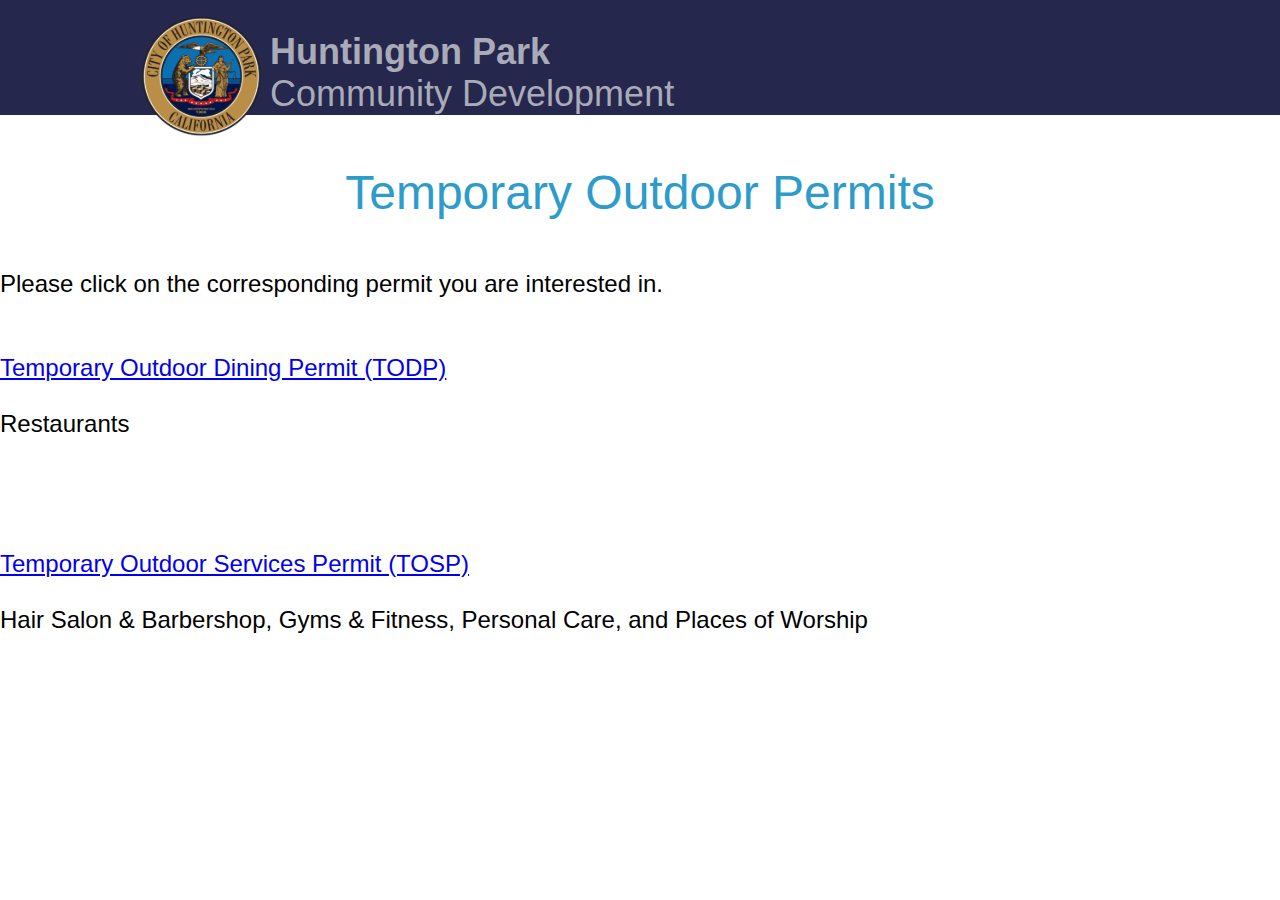
<file: index.html>
<!DOCTYPE html>
<html lang="en">

<head>
    <meta charset="UTF-8">
    <meta name="viewport" content="width=device-width, initial-scale=1.0">
    <meta http-equiv="X-UA-Compatible" content="ie=edge">
    <link rel="stylesheet" href="Outside_Dining.css">
    <title>Temporary Outdoor Permits

    </title>

    <style>
        html,
        body {
            height: 100%;
            margin: 0px;
        }
    </style>
</head>

<body>
    <nav class="navbar container d-flex justify-content-between">
        <div class="navbar-interior">
            <div>
                <img class="logo" src="HP-Logo-web.svg" alt="outside_dining">
            </div>
            <div class="d-inline logo-text">
                <p class="nav_header_bold">Huntington Park<br>
                    <span class="nav_header_normal">
                        Community Development
                        </a>
                </p>
            </div>
        </div>
    </nav>

    <div class="first-block-index">
        <p class="section-title">
            Temporary Outdoor Permits
        </p>

        <div class="section-body section-body-middle">
            Please click on the corresponding permit you are interested in.
            <br>
            <br>
            <br>
            <a class="linkTo" href='indexDining.html'>Temporary Outdoor Dining Permit (TODP)</a>
            <br>
            <br>
            <p>
                Restaurants
            </p>
            <br>
            <br>
            <br>
            <br>
            <a class="linkTo" href="indexServices.html">Temporary Outdoor Services Permit (TOSP)</a>
            <br>
            <br>
            <p>
                Hair Salon & Barbershop, Gyms & Fitness, Personal Care, and Places of Worship
            </p>
        </div>
    </div>


</body>

</html>
</file>
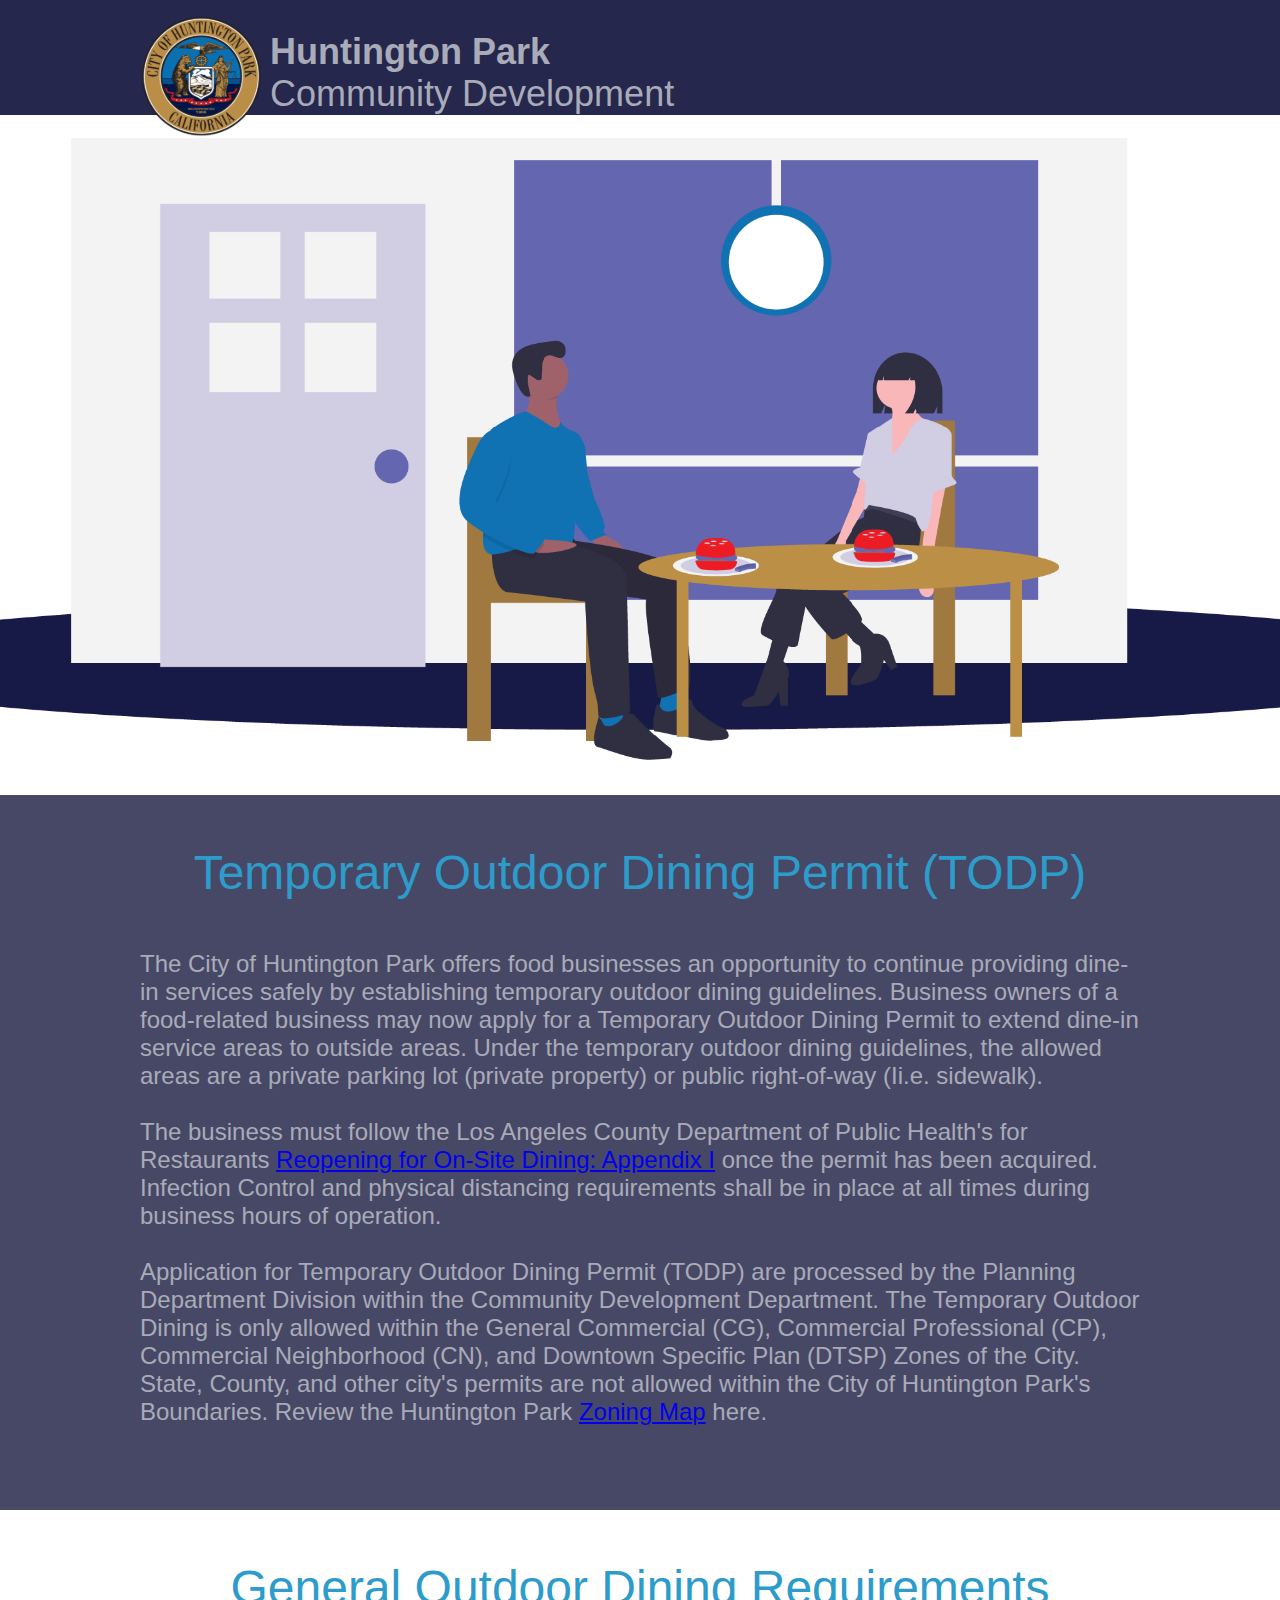
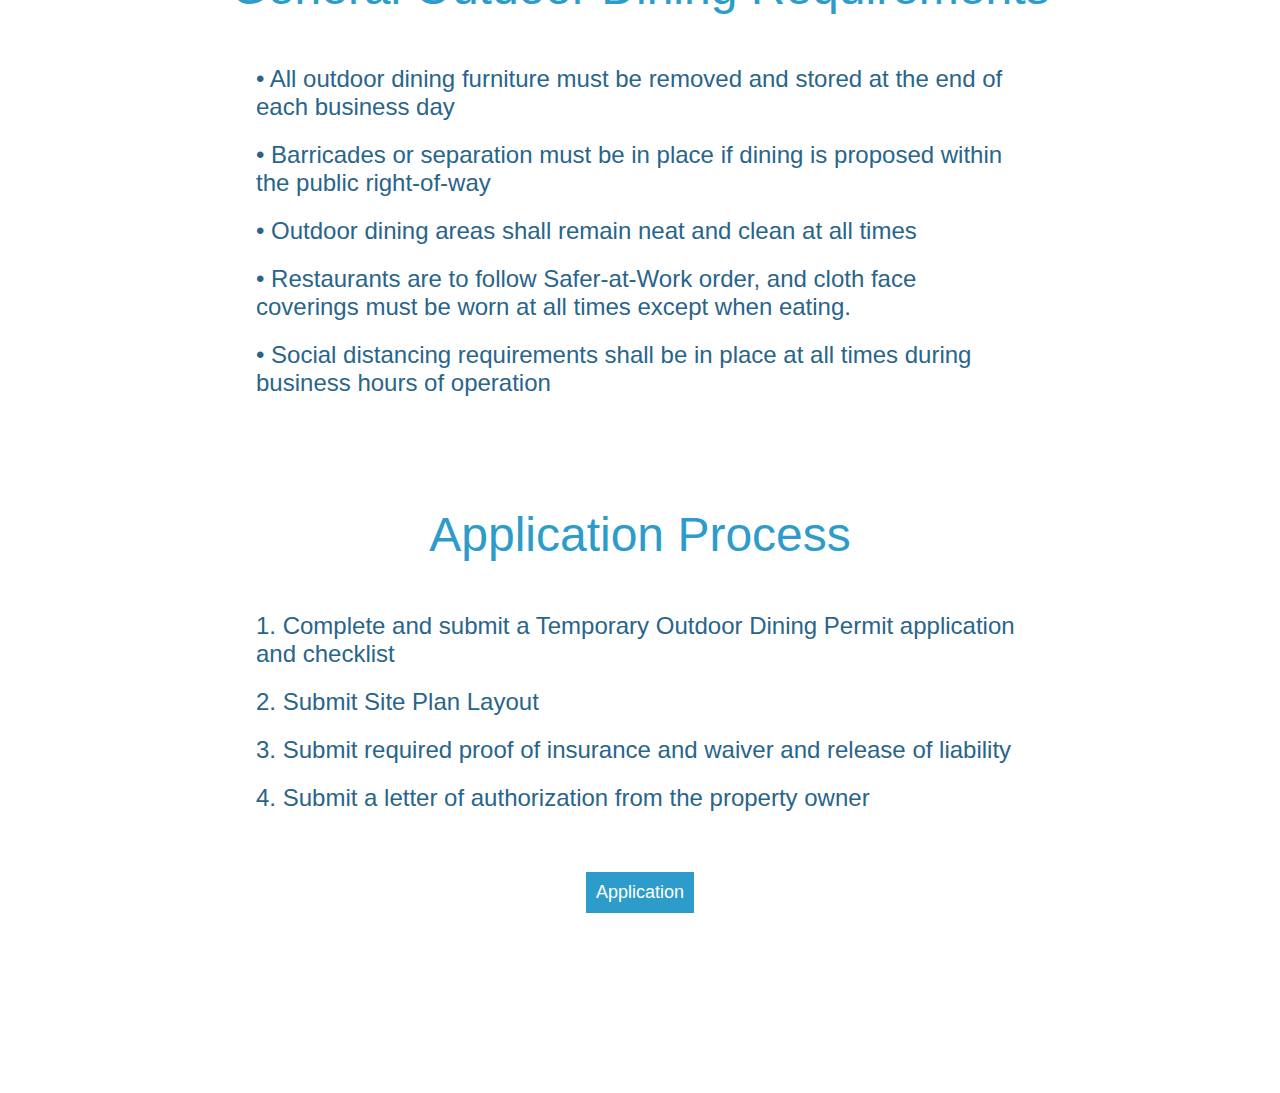
<file: indexDining.html>
<!DOCTYPE html>
<html lang="en">

<head>
    <meta charset="UTF-8">
    <meta name="viewport" content="width=device-width, initial-scale=1.0">
    <meta http-equiv="X-UA-Compatible" content="ie=edge">
    <link rel="stylesheet" href="Outside_Dining.css">
    <title>Temporary Outdoor Permits

    </title>
</head>

<body>
    <nav class="navbar container d-flex justify-content-between">
        <div class="navbar-interior">
            <div>
                <img class="logo" src="HP-Logo-web.svg" alt="outside_dining">
            </div>
            <div class="d-inline logo-text">
                <p class="nav_header_bold">Huntington Park<br>
                    <span class="nav_header_normal">
                        Community Development
                        </a>
                </p>
            </div>
        </div>
    </nav>
    <div class="cover-photo">
        <img src="cover-web.svg" alt="outdoor-dinning">
    </div>
    <div class="first-block">
        <p class="section-title">
            Temporary Outdoor Dining Permit (TODP)
        </p>

        <div class="section-body">
            The City of Huntington Park offers food businesses an opportunity to continue providing dine-in services
            safely by establishing temporary outdoor dining guidelines. Business owners of a food-related business may
            now apply for a Temporary Outdoor Dining Permit to extend dine-in service areas to outside areas. Under the
            temporary outdoor dining guidelines, the allowed areas are a private parking lot (private property) or
            public right-of-way (Ii.e. sidewalk).
            <br>
            <br>
            The business must follow the Los Angeles County Department of Public Health's for Restaurants <a
                class="linkTo"
                href="http://publichealth.lacounty.gov/media/Coronavirus/docs/protocols/Reopening_Restaurants.pdf">
                Reopening for On-Site Dining: Appendix I</a> once the permit has been acquired. Infection Control and
            physical distancing requirements shall be in place at all times during business hours of operation.
            <br>
            <br>
            Application for Temporary Outdoor Dining Permit (TODP) are processed
            by the Planning Department Division within the Community Development
            Department. The Temporary Outdoor Dining is only allowed within the
            General Commercial (CG), Commercial Professional (CP), Commercial
            Neighborhood (CN), and Downtown Specific Plan (DTSP) Zones of the
            City. State, County, and other city's permits are not allowed within the
            City of Huntington Park's Boundaries. Review the Huntington Park
            <a class="linkTo" href="http://www.hpca.gov/DocumentCenter/View/3772/Zoning-Map?bidId=">Zoning Map</a> here.
            <br>
            <br>
            <br>
            <br>
        </div>
    </div>

    <div class="second-block">
        <p class="section-title">
            General Outdoor Dining Requirements
        </p>

        <ul class="second-block-body">
            <li>
                • All outdoor dining furniture must be removed and stored at the end of each business day
            </li>
            <li>
                • Barricades or separation must be in place if dining is proposed within the public right-of-way
            </li>
            <li>
                • Outdoor dining areas shall remain neat and clean at all times

            </li>
            <li>
                • Restaurants are to follow Safer-at-Work order, and cloth face coverings must be worn at all
                times except when eating.
            </li>
            <li>
                • Social distancing requirements shall be in place at all times during business hours of operation
            </li>
        </ul>


    </div>

    <div class="second-block">
        <p class="section-title">
            Application Process
        </p>
        <ul class="second-block-body">
            <li>
                1. Complete and submit a Temporary Outdoor Dining Permit application and checklist
            </li>
            <li>
                2. Submit Site Plan Layout
            </li>
            <li>
                3. Submit required proof of insurance and waiver and release of liability

            </li>
            <li>
                4. Submit a letter of authorization from the property owner
            </li>
        </ul>
    </div>

    <div class="button">
        <button class="btn-style">
            <a class="btn-text"
                href="http://hpca.gov/DocumentCenter/View/8379/Temporary-Outdoor-Dining-Permit-Application_07-2020">Application
            </a>
        </button>

    </div>


    <div>

    </div>
</body>

</html>
</file>
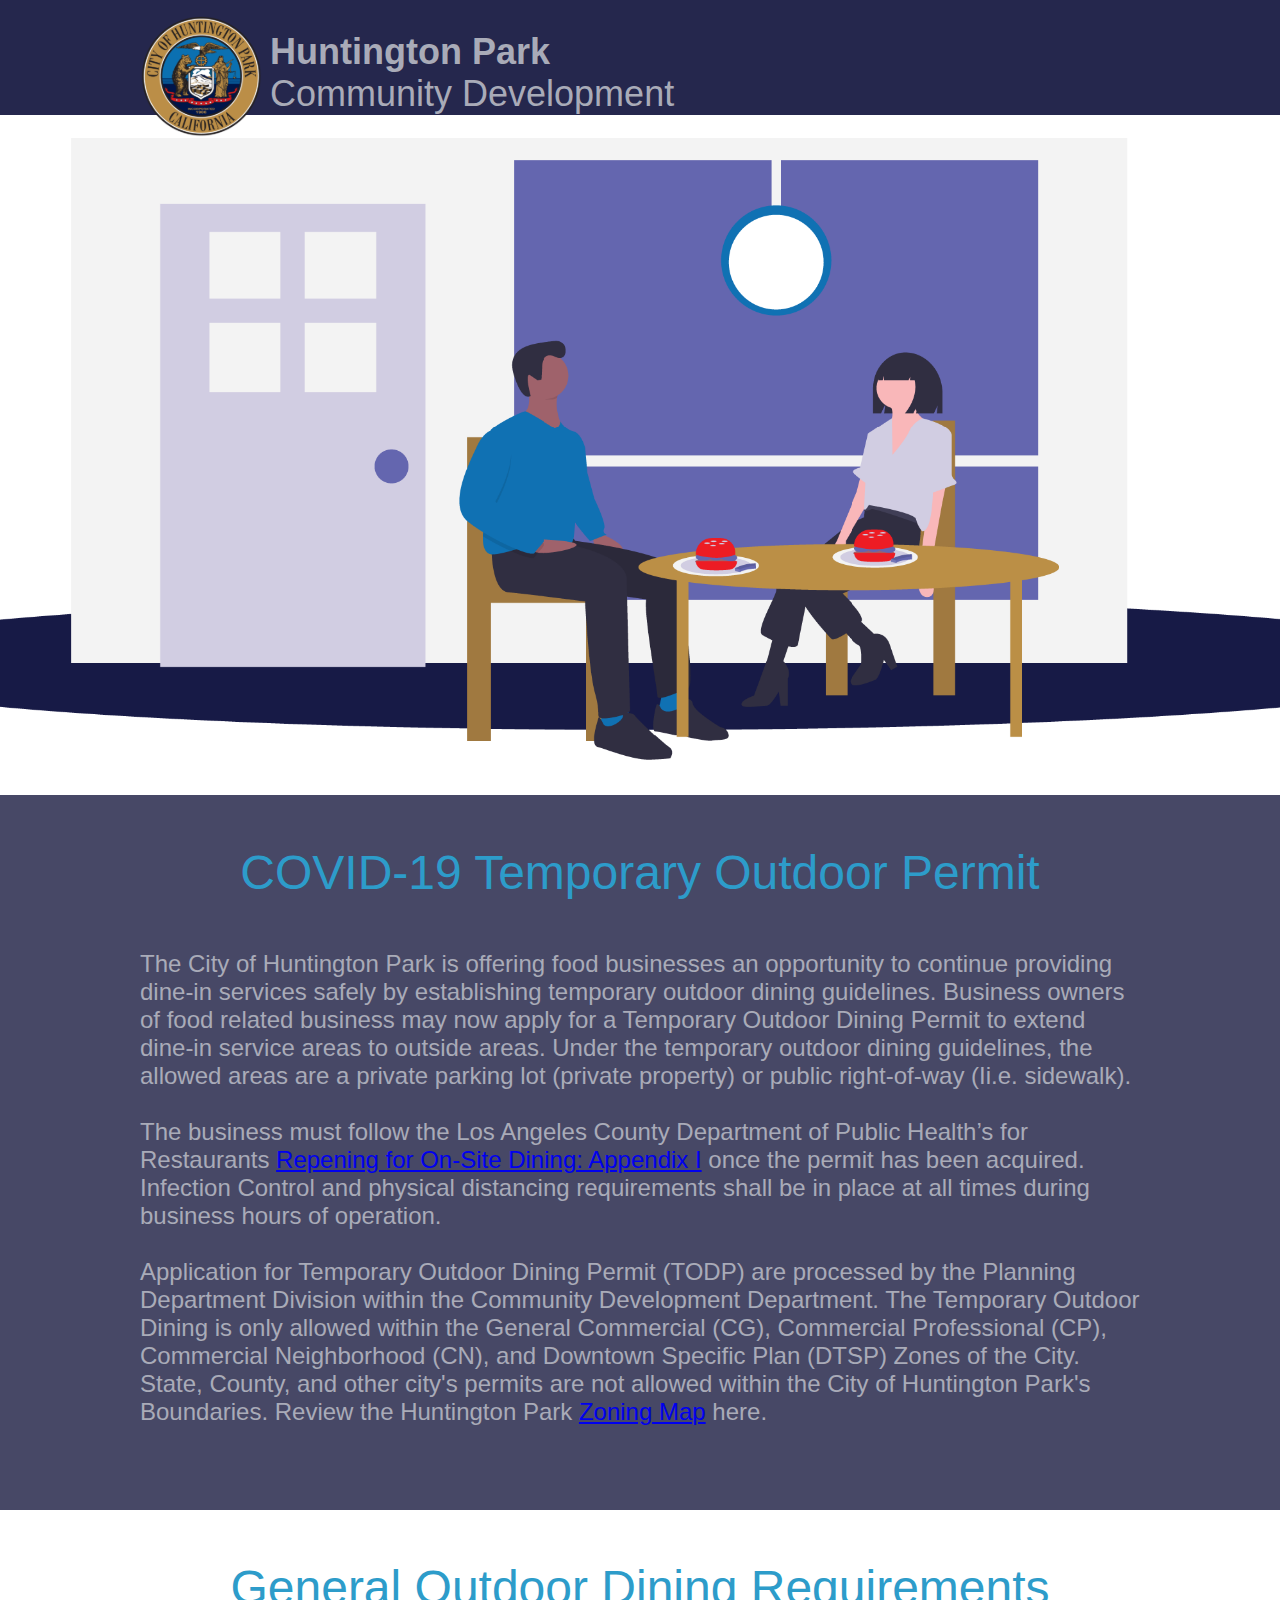
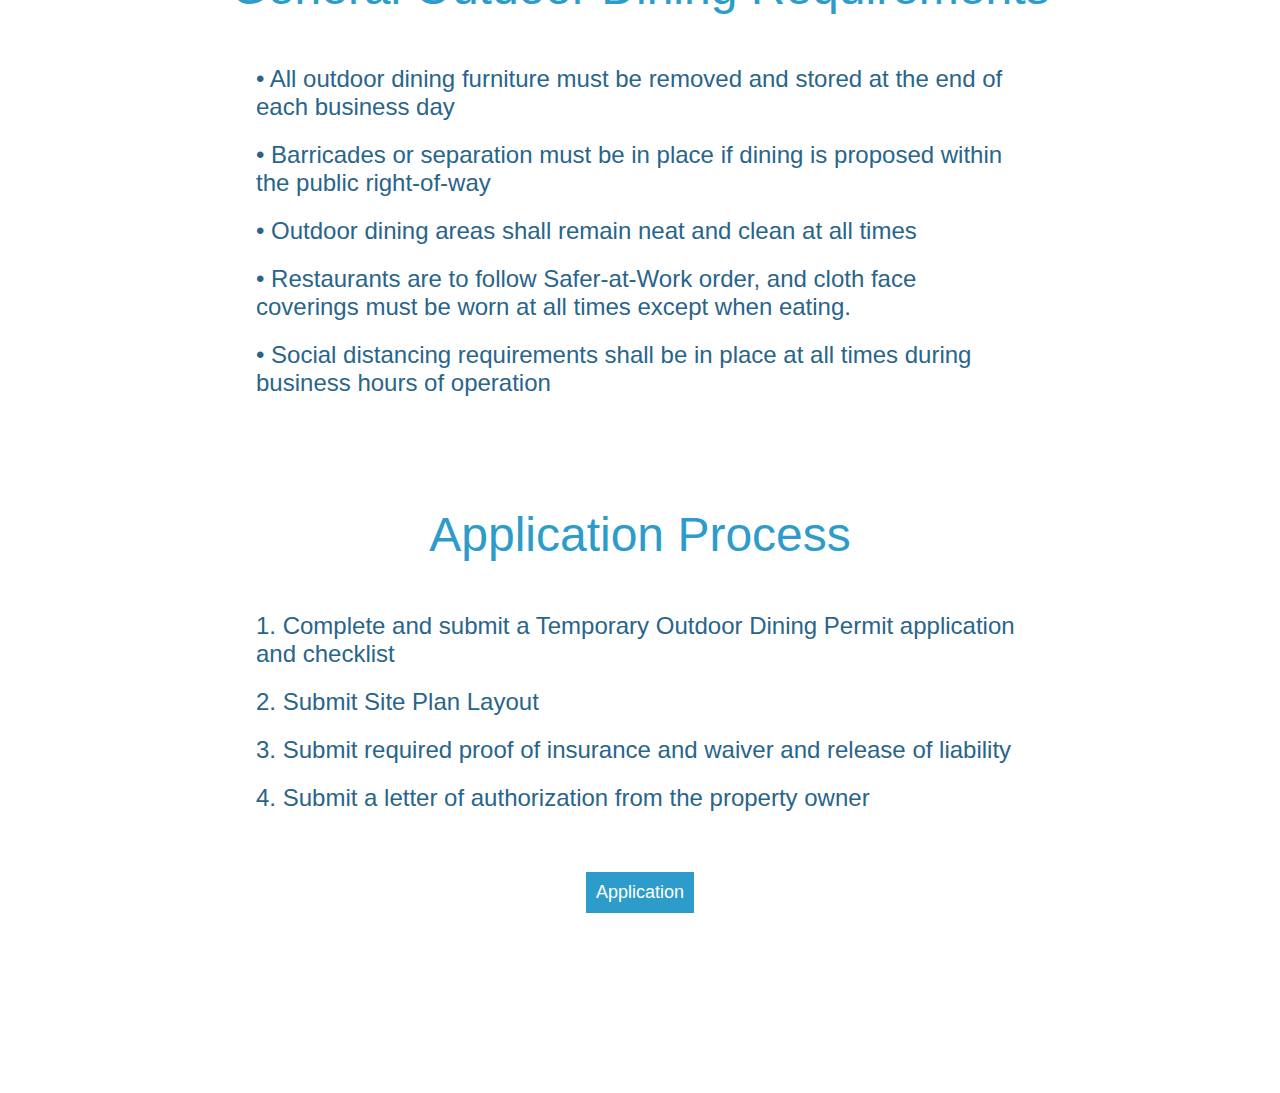
<file: IndexDining.html>
<!DOCTYPE html>
<html lang="en">

<head>
    <meta charset="UTF-8">
    <meta name="viewport" content="width=device-width, initial-scale=1.0">
    <meta http-equiv="X-UA-Compatible" content="ie=edge">
    <link rel="stylesheet" href="Outside_Dining.css">
    <title>Temporary Outdoor Permits

    </title>
</head>

<body>
    <nav class="navbar container d-flex justify-content-between">
        <div class="navbar-interior">
            <div>
                <img class="logo" src="HP-Logo-web.svg" alt="outside_dining">
            </div>
            <div class="d-inline logo-text">
                <p class="nav_header_bold">Huntington Park<br>
                    <span class="nav_header_normal">
                        Community Development
                        </a>
                </p>
            </div>
        </div>
    </nav>
    <div class="cover-photo">
        <img src="cover-web.svg" alt="outdoor-dinning">
    </div>
    <div class="first-block">
        <p class="section-title">
            COVID-19 Temporary Outdoor Permit
        </p>

        <div class="section-body">
            The City of Huntington Park is offering food businesses an opportunity to continue providing
            dine-in services safely by establishing temporary outdoor dining guidelines. Business owners of
            food related business may now apply for a Temporary Outdoor Dining Permit to extend dine-in
            service areas to outside areas. Under the temporary outdoor dining guidelines, the allowed areas
            are a private parking lot (private property) or public right-of-way (Ii.e. sidewalk).
            <br>
            <br>
            The business must follow the Los Angeles County Department of Public Health’s for
            Restaurants <a class="linkTo"
                href="http://publichealth.lacounty.gov/media/Coronavirus/docs/protocols/Reopening_Restaurants.pdf">Repening
                for On-Site Dining: Appendix I</a> once the permit has been acquired.
            Infection Control and physical distancing requirements shall be in place at all times during
            business hours of operation.
            <br>
            <br>
            Application for Temporary Outdoor Dining Permit (TODP) are processed
            by the Planning Department Division within the Community Development
            Department. The Temporary Outdoor Dining is only allowed within the
            General Commercial (CG), Commercial Professional (CP), Commercial
            Neighborhood (CN), and Downtown Specific Plan (DTSP) Zones of the
            City. State, County, and other city's permits are not allowed within the
            City of Huntington Park's Boundaries. Review the Huntington Park
            <a class="linkTo" href="http://www.hpca.gov/DocumentCenter/View/3772/Zoning-Map?bidId=">Zoning Map</a> here.
            <br>
            <br>
            <br>
            <br>
        </div>
    </div>

    <div class="second-block">
        <p class="section-title">
            General Outdoor Dining Requirements
        </p>

        <ul class="second-block-body">
            <li>
                • All outdoor dining furniture must be removed and stored at the end of each business day
            </li>
            <li>
                • Barricades or separation must be in place if dining is proposed within the public right-of-way
            </li>
            <li>
                • Outdoor dining areas shall remain neat and clean at all times

            </li>
            <li>
                • Restaurants are to follow Safer-at-Work order, and cloth face coverings must be worn at all
                times except when eating.
            </li>
            <li>
                • Social distancing requirements shall be in place at all times during business hours of operation
            </li>
        </ul>


    </div>

    <div class="second-block">
        <p class="section-title">
            Application Process
        </p>
        <ul class="second-block-body">
            <li>
                1. Complete and submit a Temporary Outdoor Dining Permit application and checklist
            </li>
            <li>
                2. Submit Site Plan Layout
            </li>
            <li>
                3. Submit required proof of insurance and waiver and release of liability

            </li>
            <li>
                4. Submit a letter of authorization from the property owner
            </li>
        </ul>
    </div>

    <div class="button">
        <button class="btn-style">
            <a class="btn-text"
                href="http://hpca.gov/DocumentCenter/View/8379/Temporary-Outdoor-Dining-Permit-Application_07-2020">Application
            </a>
        </button>

    </div>


    <div>

    </div>
</body>

</html>
</file>
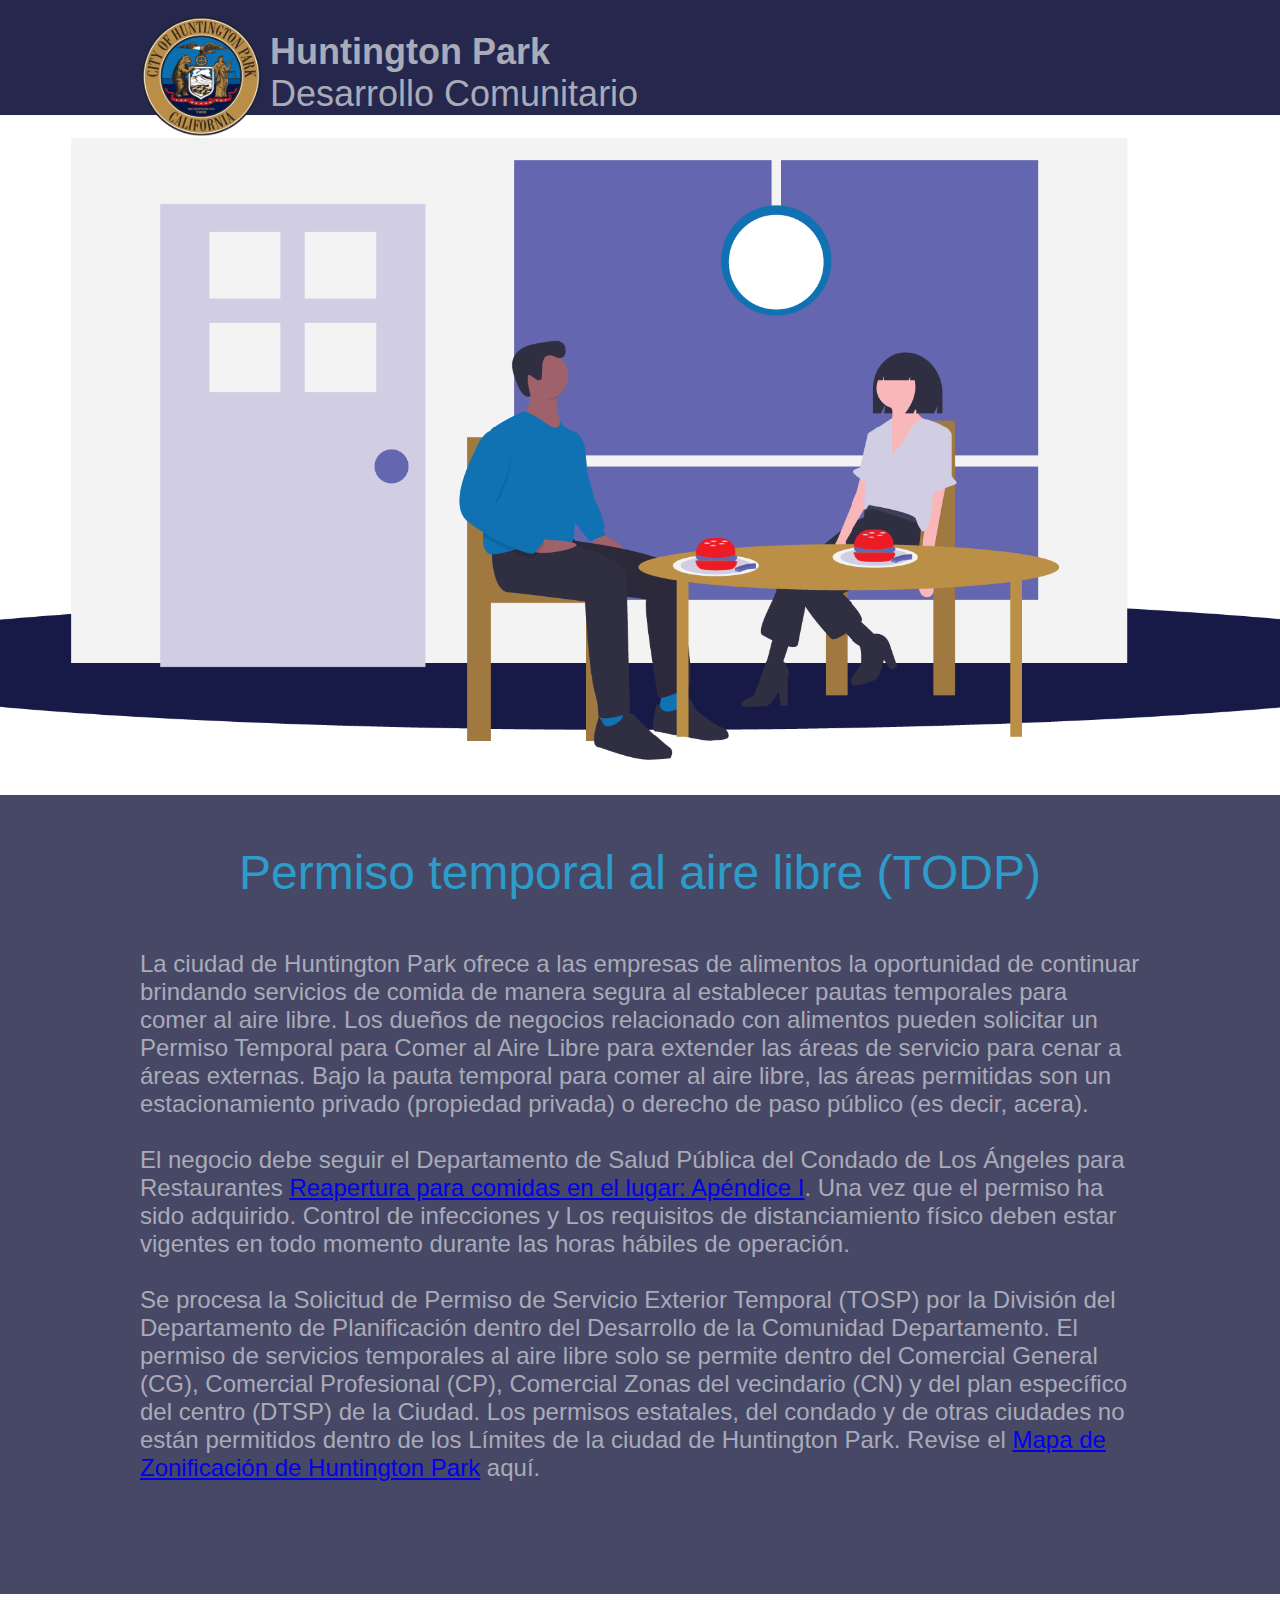
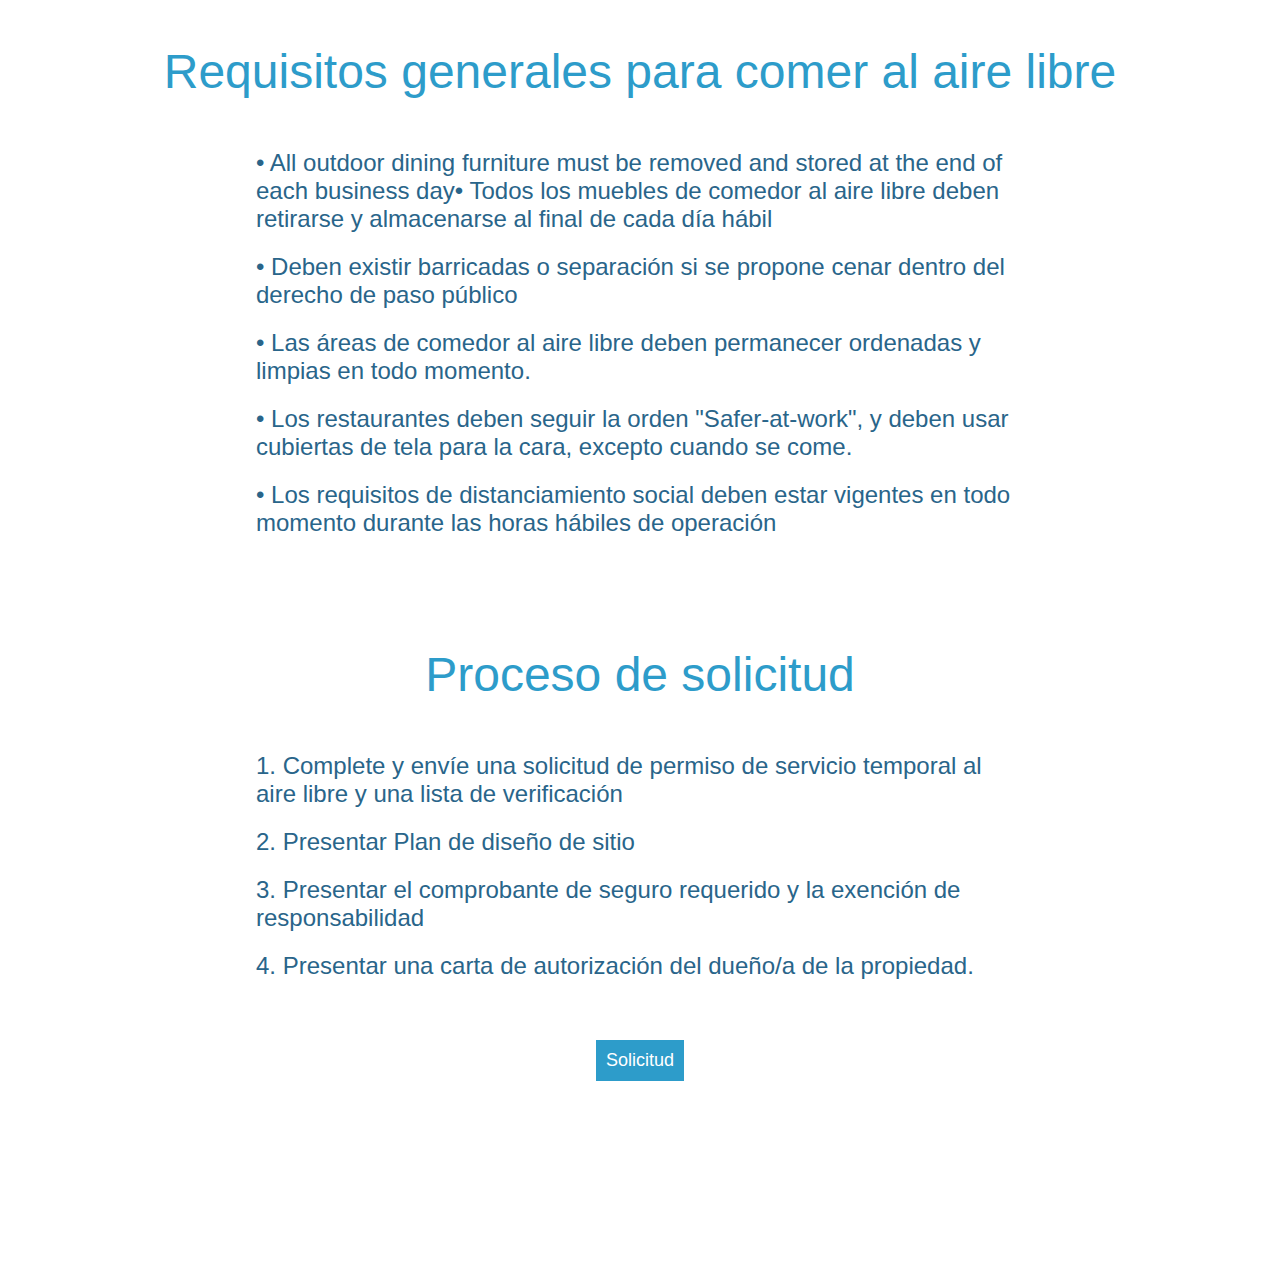
<file: indexDiningSpn.html>
<!DOCTYPE html>
<html lang="en">

<head>
    <meta charset="UTF-8">
    <meta name="viewport" content="width=device-width, initial-scale=1.0">
    <meta http-equiv="X-UA-Compatible" content="ie=edge">
    <link rel="stylesheet" href="Outside_Dining.css">
    <title>Permisos temporales al aire libre
    </title>
</head>

<body>
    <nav class="navbar container d-flex justify-content-between">
        <div class="navbar-interior">
            <div>
                <img class="logo" src="HP-Logo-web.svg" alt="outside_dining">
            </div>
            <div class="d-inline logo-text">
                <p class="nav_header_bold">Huntington Park<br>
                    <span class="nav_header_normal">
                        Desarrollo Comunitario
                        </a>
                </p>
            </div>
        </div>
    </nav>
    <div class="cover-photo">
        <img src="cover-web.svg" alt="outdoor-dinning">
    </div>
    <div class="first-block">
        <p class="section-title">
            Permiso temporal al aire libre (TODP)
        </p>

        <div class="section-body">
            La ciudad de Huntington Park ofrece a las empresas de alimentos la oportunidad de continuar brindando
            servicios de comida
            de manera segura al establecer pautas temporales para comer al aire libre. Los dueños de negocios
            relacionado con alimentos pueden solicitar un Permiso Temporal para Comer al Aire Libre para extender las
            áreas de servicio para cenar a
            áreas externas. Bajo la
            pauta temporal para comer al aire libre, las áreas permitidas son un estacionamiento privado (propiedad
            privada) o derecho de paso público (es decir, acera).
            <br>
            <br>
            El negocio debe seguir el Departamento de Salud Pública del Condado de Los Ángeles para Restaurantes <a
                class="linkTo"
                href="http://publichealth.lacounty.gov/media/Coronavirus/docs/protocols/Reopening_Restaurants.pdf">
                Reapertura para comidas en el lugar: Apéndice I</a>. Una vez que el permiso ha sido adquirido. Control
            de infecciones y
            Los requisitos de distanciamiento físico deben estar vigentes en todo momento durante las horas hábiles de
            operación.
            <br>
            <br>
            Se procesa la Solicitud de Permiso de Servicio Exterior Temporal (TOSP)
            por la División del Departamento de Planificación dentro del Desarrollo de la Comunidad
            Departamento. El permiso de servicios temporales al aire libre solo se permite dentro del
            Comercial General (CG), Comercial Profesional (CP), Comercial
            Zonas del vecindario (CN) y del plan específico del centro (DTSP) de la
            Ciudad. Los permisos estatales, del condado y de otras ciudades no están permitidos dentro de los
            Límites de la ciudad de Huntington Park. Revise el <a class="linkTo"
                href="http://www.hpca.gov/DocumentCenter/View/3772/Zoning-Map?bidId=">Mapa de Zonificación de Huntington
                Park</a> aquí.
            <br>
            <br>
            <br>
            <br>
            <br>
        </div>
    </div>

    <div class="second-block">
        <p class="section-title">
            Requisitos generales para comer al aire libre
        </p>

        <ul class="second-block-body">
            <li>
                • All outdoor dining furniture must be removed and stored at the end of each business day• Todos los
                muebles de comedor al aire libre deben retirarse y almacenarse al final de cada día hábil
            </li>
            <li>
                • Deben existir barricadas o separación si se propone cenar dentro del derecho de paso público
            </li>
            <li>
                • Las áreas de comedor al aire libre deben permanecer ordenadas y limpias en todo momento.

            </li>
            <li>
                • Los restaurantes deben seguir la orden "Safer-at-work", y deben usar cubiertas de tela para la cara,
                excepto cuando se come.
            </li>
            <li>
                • Los requisitos de distanciamiento social deben estar vigentes en todo momento durante las horas
                hábiles de operación
            </li>
        </ul>


    </div>

    <div class="second-block">
        <p class="section-title">
            Proceso de solicitud
        </p>
        <ul class="second-block-body">
            <li>
                1. Complete y envíe una solicitud de permiso de servicio temporal al aire libre y una lista de
                verificación
            </li>
            <li>
                2. Presentar Plan de diseño de sitio
            </li>
            <li>
                3. Presentar el comprobante de seguro requerido y la exención de responsabilidad

            </li>
            <li>
                4. Presentar una carta de autorización del dueño/a de la propiedad.
            </li>
        </ul>
    </div>

    <div class="button">
        <button class="btn-style">
            <a class="btn-text"
                href="http://hpca.gov/DocumentCenter/View/8379/Temporary-Outdoor-Dining-Permit-Application_07-2020">Solicitud
            </a>
        </button>

    </div>


    <div>

    </div>
</body>

</html>
</file>
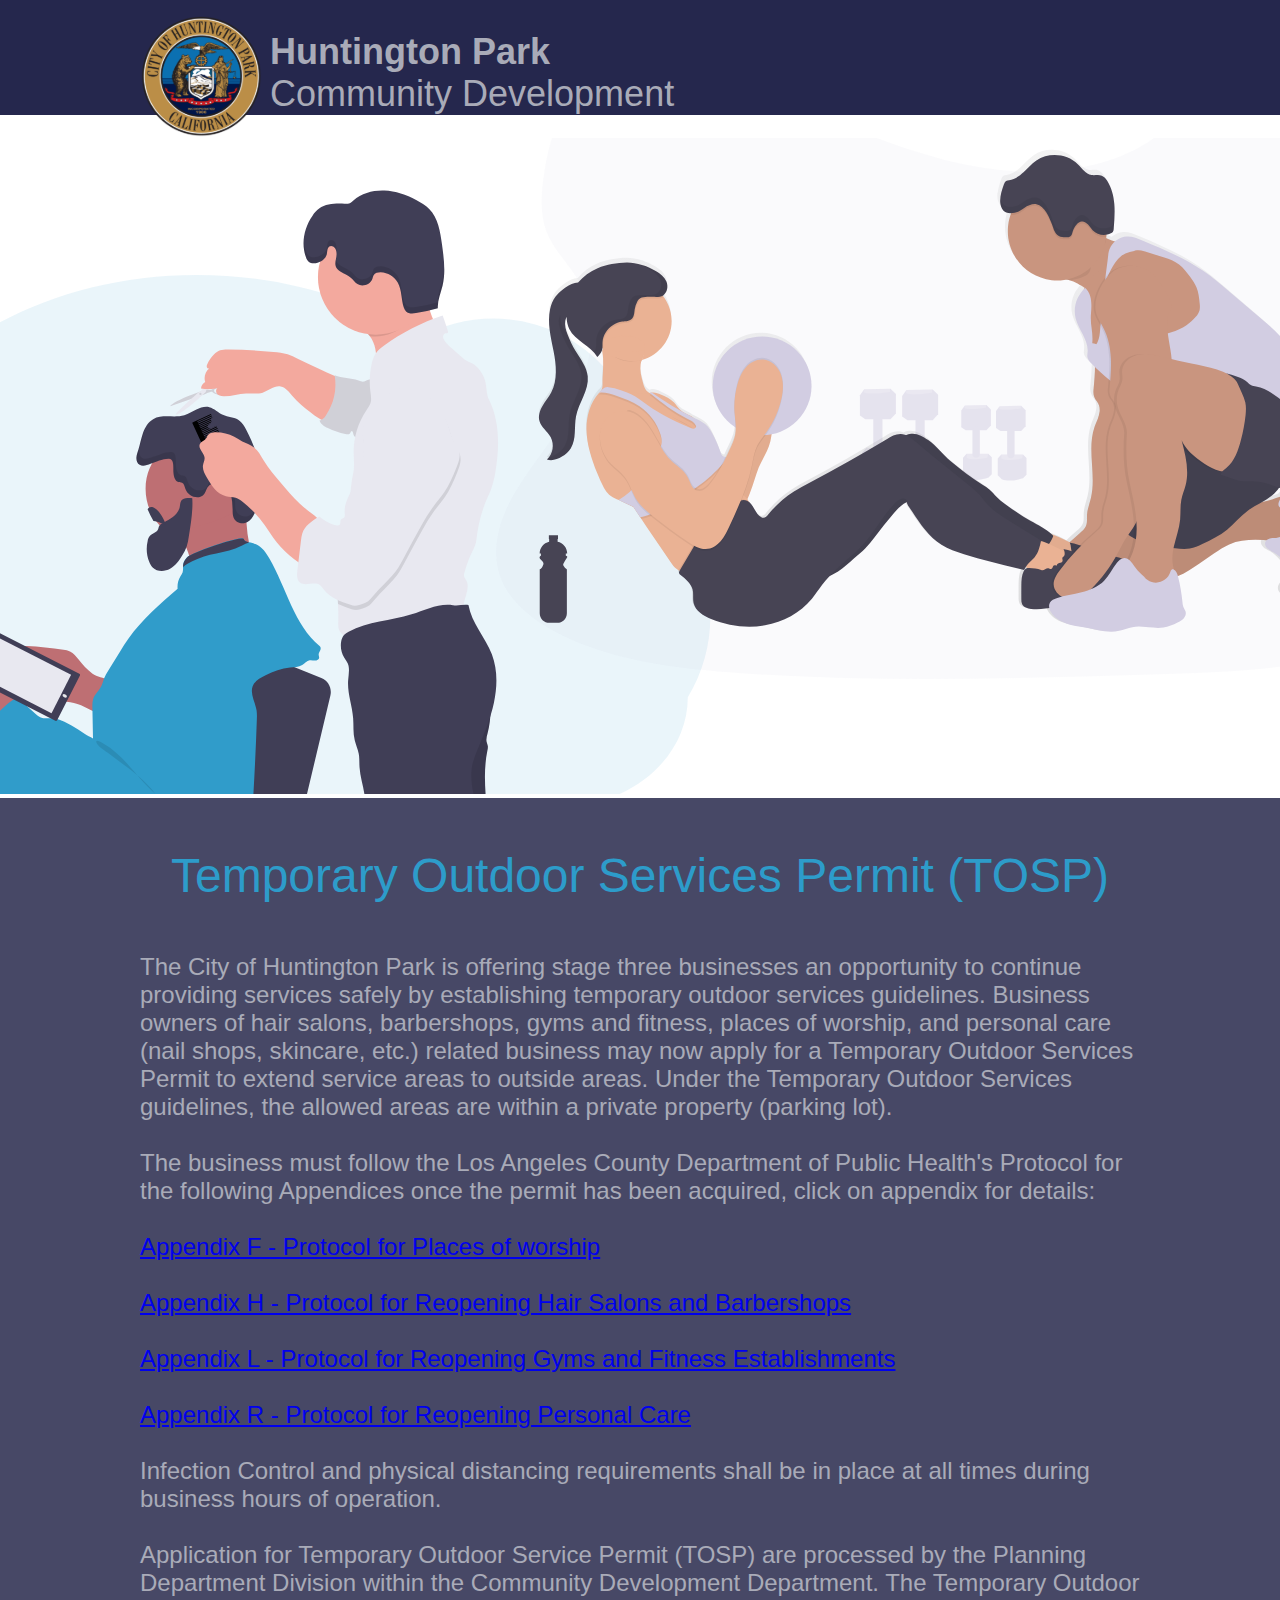
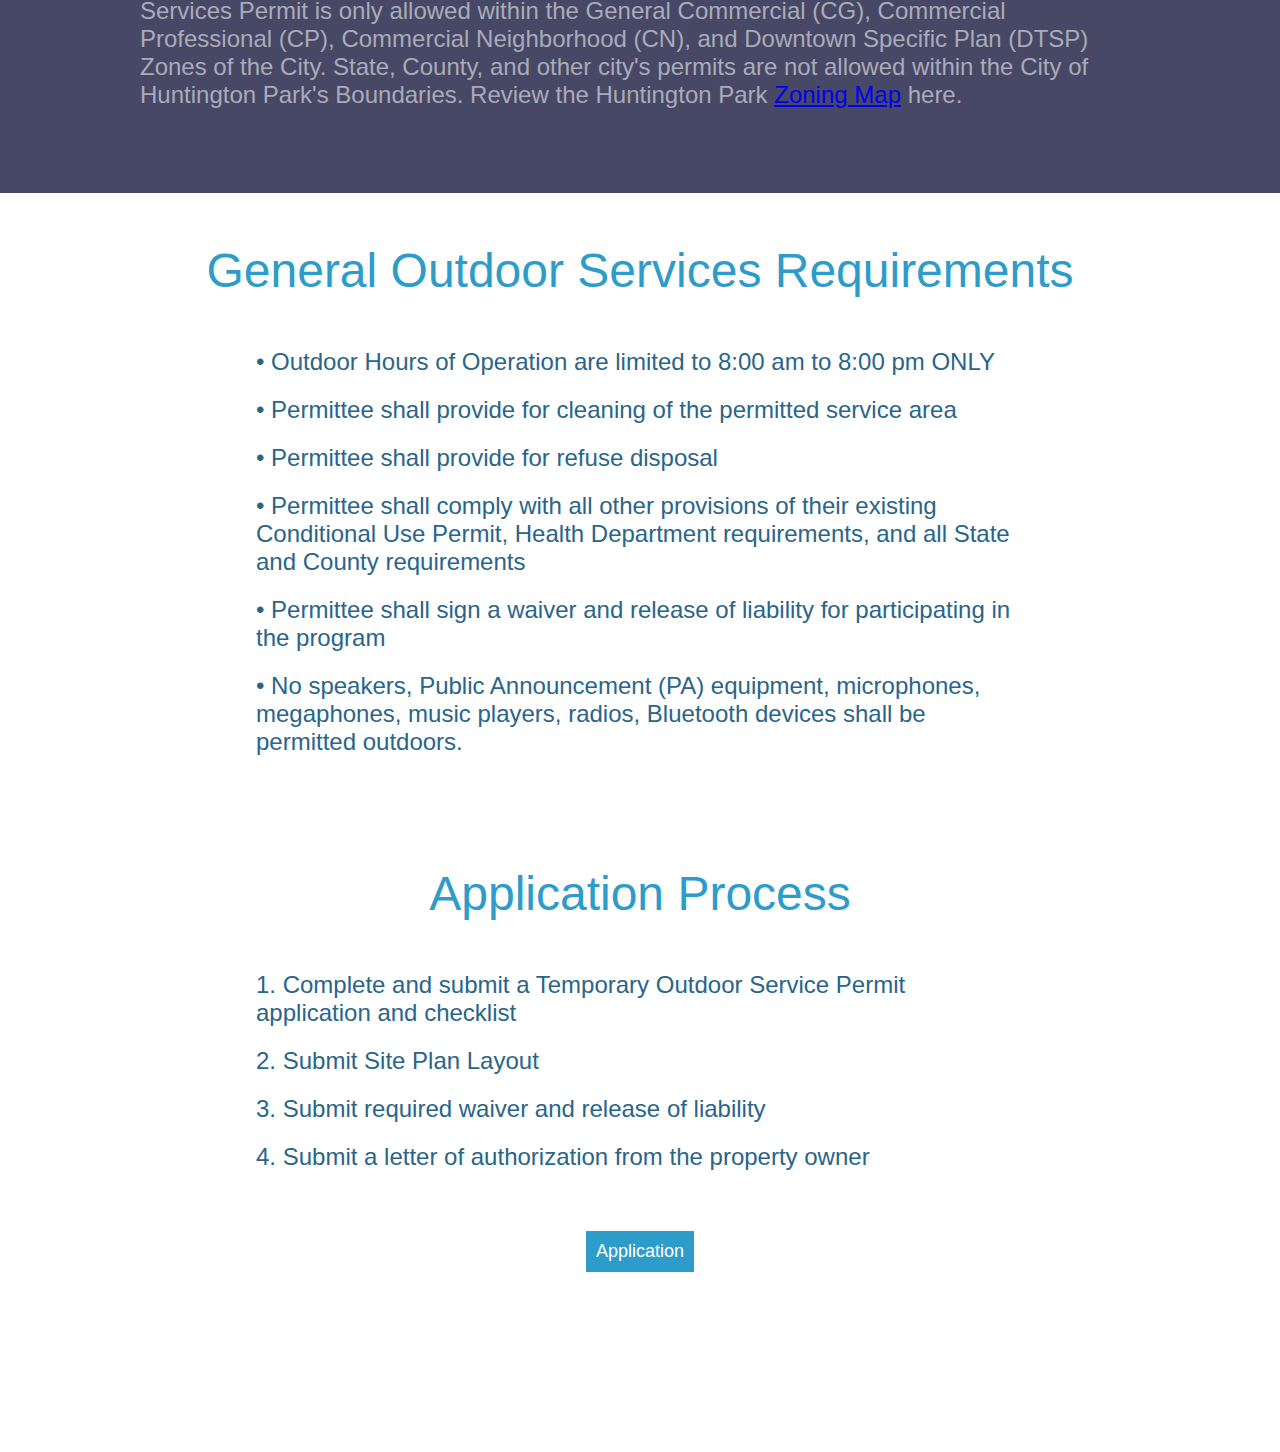
<file: indexServices.html>
<!DOCTYPE html>
<html lang="en">

<head>
    <meta charset="UTF-8">
    <meta name="viewport" content="width=device-width, initial-scale=1.0">
    <meta http-equiv="X-UA-Compatible" content="ie=edge">
    <link rel="stylesheet" href="Outside_Dining.css">
    <title>Temporary Outdoor Permits

    </title>
</head>

<body>
    <nav class="navbar container d-flex justify-content-between">
        <div class="navbar-interior">
            <div>
                <img class="logo" src="HP-Logo-web.svg" alt="outside_dining">
            </div>
            <div class="d-inline logo-text">
                <p class="nav_header_bold">Huntington Park<br>
                    <span class="nav_header_normal">
                        Community Development
                        </a>
                </p>
            </div>
        </div>
    </nav>
    <div class="cover-photo">
        <img src="cover-outside-services.svg" alt="outdoor-dinning">
    </div>
    <div class="first-block">
        <p class="section-title">
            Temporary Outdoor Services Permit (TOSP)
        </p>

        <div class="section-body">
            The City of Huntington Park is offering stage three businesses an opportunity to continue providing services
            safely by establishing temporary outdoor services guidelines. Business owners of hair salons, barbershops,
            gyms and fitness, places of worship, and personal care (nail shops, skincare, etc.) related business may now
            apply for a Temporary Outdoor Services Permit to extend service areas to outside areas. Under the
            Temporary Outdoor Services guidelines, the allowed areas are within a private property (parking lot).
            <br>
            <br>
            The business must follow the Los Angeles County Department of Public Health's Protocol for the following
            Appendices once the permit has been acquired, click on appendix for details:
            <br>
            <br>
            <a class="linkTo"
                href="http://publichealth.lacounty.gov/media/Coronavirus/docs/protocols/Reopening_PlacesofWorship.pdf">Appendix
                F - Protocol for Places of worship</a>
            <br>
            <br>
            <a class="linkTo"
                href="http://publichealth.lacounty.gov/media/Coronavirus/docs/protocols/Reopening_HairSalons_Barbershops.pdf">Appendix
                H - Protocol for Reopening Hair Salons and Barbershops</a>
            <br>
            <br>
            <a class="linkTo"
                href="http://publichealth.lacounty.gov/media/Coronavirus/docs/protocols/Reopening_FitnessEstablishments.pdf">Appendix
                L - Protocol for Reopening Gyms and Fitness Establishments</a>
            <br>
            <br>
            <a class="linkTo"
                href="http://publichealth.lacounty.gov/media/Coronavirus/docs/protocols/Reopening_PersonalCare.pdf">Appendix
                R - Protocol for Reopening Personal Care</a>
            <br>
            <br>
            Infection Control and physical distancing requirements shall be in place at all times during
            business hours of operation.
            <br>
            <br>
            Application for Temporary Outdoor Service Permit (TOSP) are processed
            by the Planning Department Division within the Community Development
            Department. The Temporary Outdoor Services Permit is only allowed within the
            General Commercial (CG), Commercial Professional (CP), Commercial
            Neighborhood (CN), and Downtown Specific Plan (DTSP) Zones of the
            City. State, County, and other city's permits are not allowed within the
            City of Huntington Park's Boundaries. Review the Huntington Park
            <a class="linkTo" href="http://www.hpca.gov/DocumentCenter/View/3772/Zoning-Map?bidId=">Zoning Map</a> here.
            <br>
            <br>
            <br>
            <br>
        </div>
    </div>

    <div class="second-block">
        <p class="section-title">
            General Outdoor Services Requirements
        </p>

        <ul class="second-block-body">
            <li>
                • Outdoor Hours of Operation are limited to 8:00 am to 8:00 pm ONLY
            </li>
            <li>
                • Permittee shall provide for cleaning of the permitted service area
            </li>
            <li>
                • Permittee shall provide for refuse disposal
            </li>
            <li>
                • Permittee shall comply with all other provisions of their existing Conditional Use Permit,
                Health Department requirements, and all State and County requirements

            </li>
            <li>
                • Permittee shall sign a waiver and release of liability for participating in the program
            </li>
            <li>
                • No speakers, Public Announcement (PA) equipment, microphones, megaphones, music players, radios,
                Bluetooth devices shall be permitted outdoors.
            </li>
        </ul>


    </div>

    <div class="second-block">
        <p class="section-title">
            Application Process
        </p>
        <ul class="second-block-body">
            <li>
                1. Complete and submit a Temporary Outdoor Service Permit application and checklist
            </li>
            <li>
                2. Submit Site Plan Layout
            </li>
            <li>
                3. Submit required waiver and release of liability

            </li>
            <li>
                4. Submit a letter of authorization from the property owner
            </li>
        </ul>
    </div>

    <div class="button">
        <button class="btn-style">
            <a class="btn-text"
                href="https://www.hpca.gov/DocumentCenter/View/8439/Temporary-Outdoor-Services-Permit-Application_07-2020">Application
            </a>
        </button>

    </div>


    <div>

    </div>
</body>

</html>
</file>
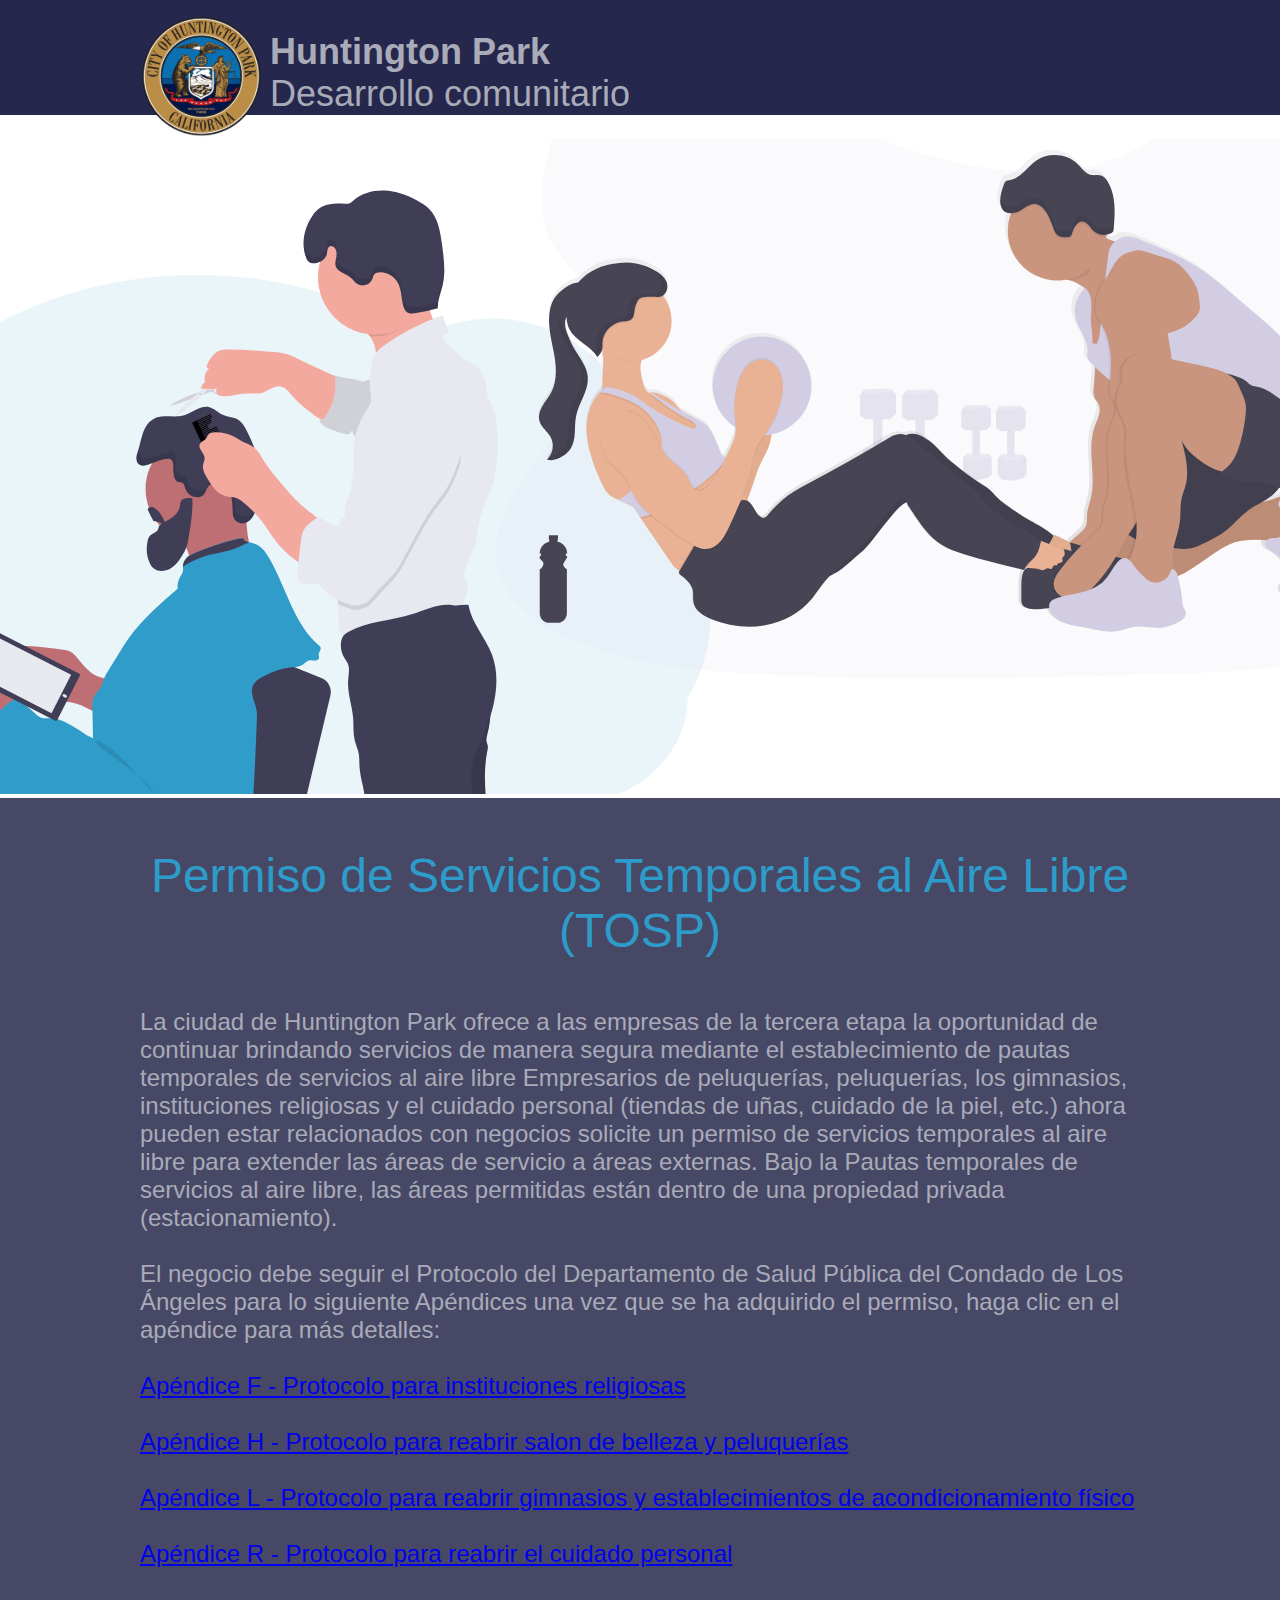
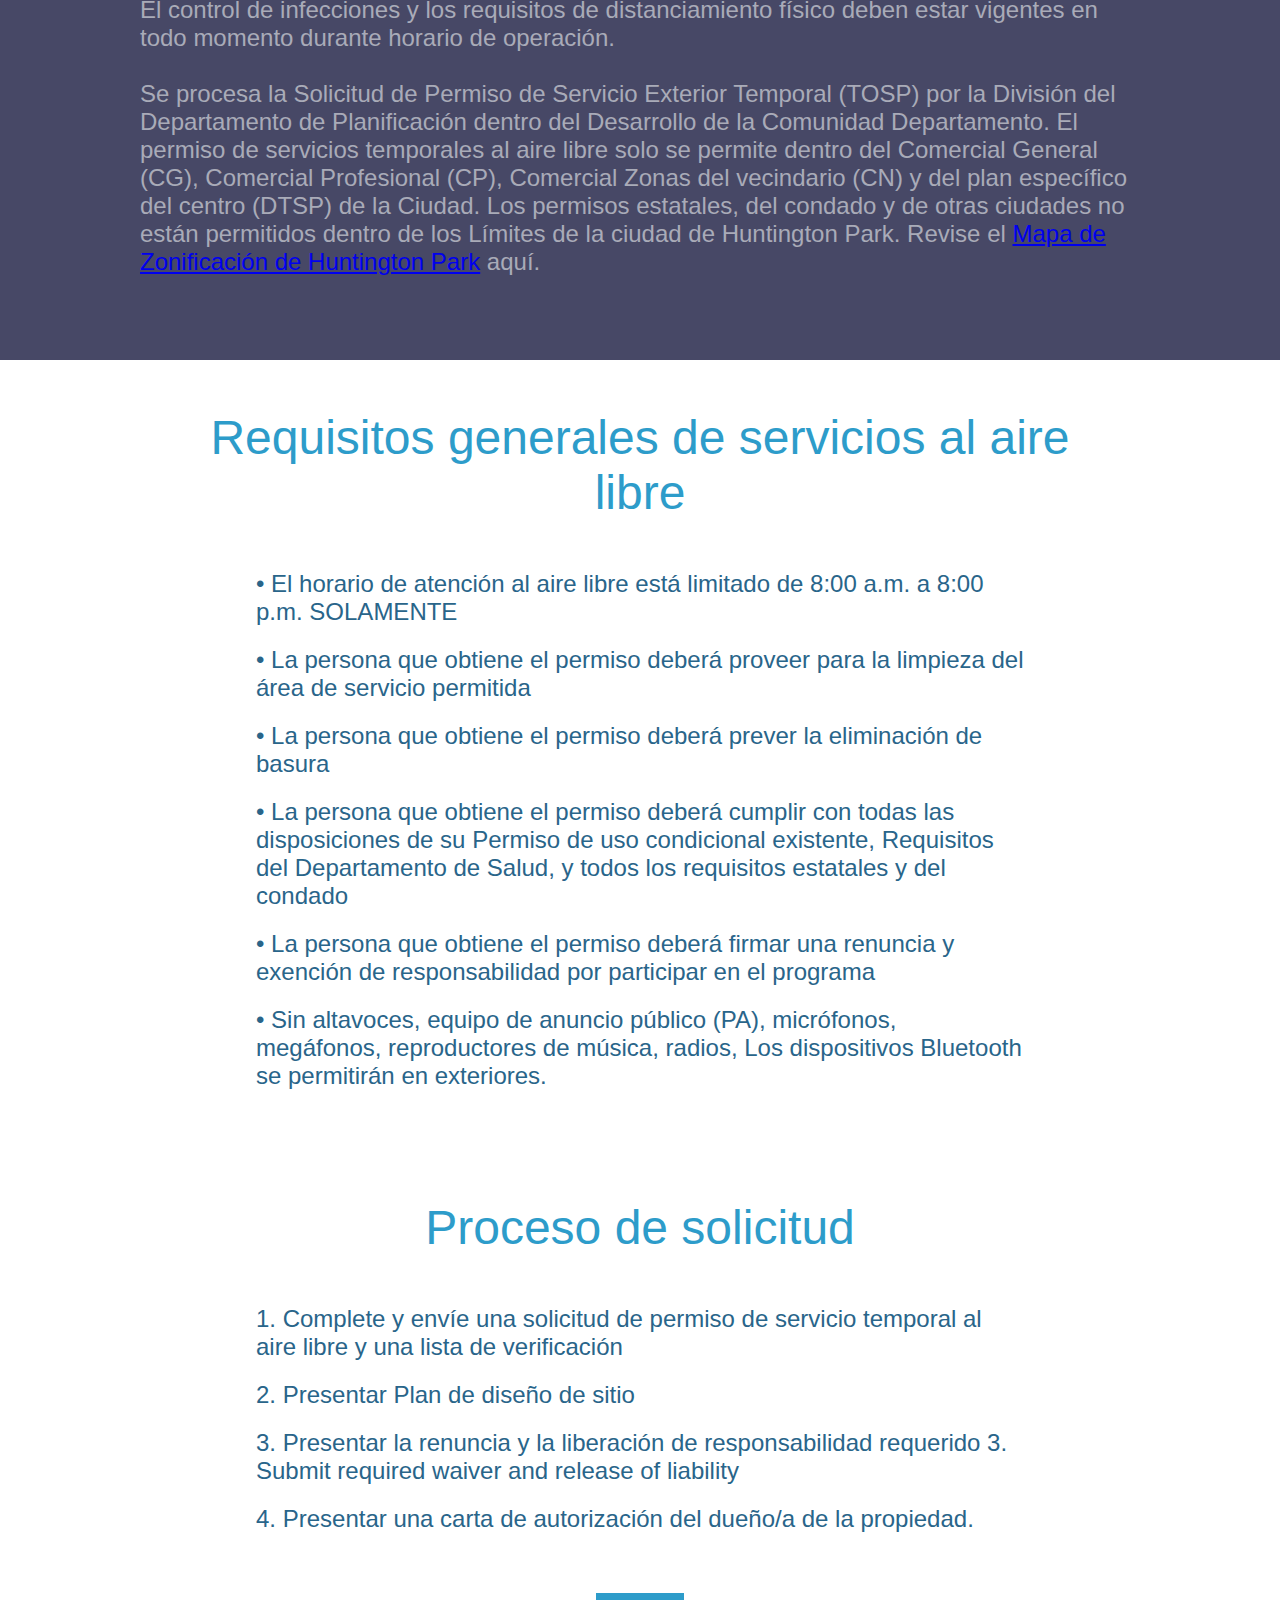
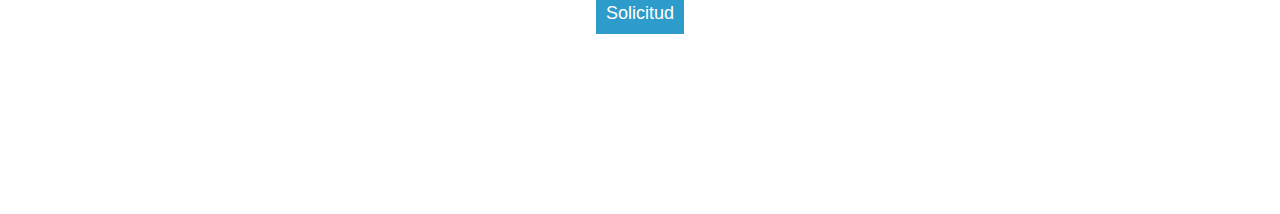
<file: indexServicesSpn.html>
<!DOCTYPE html>
<html lang="en">

<head>
    <meta charset="UTF-8">
    <meta name="viewport" content="width=device-width, initial-scale=1.0">
    <meta http-equiv="X-UA-Compatible" content="ie=edge">
    <link rel="stylesheet" href="Outside_Dining.css">
    <title>Permisos temporales al aire libre

    </title>
</head>

<body>
    <nav class="navbar container d-flex justify-content-between">
        <div class="navbar-interior">
            <div>
                <img class="logo" src="HP-Logo-web.svg" alt="outside_dining">
            </div>
            <div class="d-inline logo-text">
                <p class="nav_header_bold">Huntington Park<br>
                    <span class="nav_header_normal">
                        Desarrollo comunitario
                        </a>
                </p>
            </div>
        </div>
    </nav>
    <div class="cover-photo">
        <img src="cover-outside-services.svg" alt="outdoor-dinning">
    </div>
    <div class="first-block">
        <p class="section-title">
            Permiso de Servicios Temporales al Aire Libre (TOSP)
        </p>

        <div class="section-body">
            La ciudad de Huntington Park ofrece a las empresas de la tercera etapa la oportunidad de continuar brindando
            servicios
            de manera segura mediante el establecimiento de pautas temporales de servicios al aire libre Empresarios de
            peluquerías, peluquerías,
            los gimnasios, instituciones religiosas y el cuidado personal (tiendas de uñas, cuidado de la
            piel, etc.) ahora pueden estar relacionados con negocios
            solicite un permiso de servicios temporales al aire libre para extender las áreas de servicio a áreas
            externas. Bajo la
            Pautas temporales de servicios al aire libre, las áreas permitidas están dentro de una propiedad privada
            (estacionamiento).
            <br>
            <br>
            El negocio debe seguir el Protocolo del Departamento de Salud Pública del Condado de Los Ángeles para lo
            siguiente
            Apéndices una vez que se ha adquirido el permiso, haga clic en el apéndice para más detalles:
            <br>
            <br>
            <a class="linkTo"
                href="http://publichealth.lacounty.gov/media/Coronavirus/docs/protocols/Reopening_PlacesofWorship.pdf">Apéndice
                F - Protocolo para instituciones religiosas</a>
            <br>
            <br>
            <a class="linkTo"
                href="http://publichealth.lacounty.gov/media/Coronavirus/docs/protocols/Reopening_HairSalons_Barbershops.pdf">Apéndice
                H - Protocolo para reabrir salon de belleza y peluquerías</a>
            <br>
            <br>
            <a class="linkTo"
                href="http://publichealth.lacounty.gov/media/Coronavirus/docs/protocols/Reopening_FitnessEstablishments.pdf">Apéndice
                L - Protocolo para reabrir gimnasios y establecimientos de acondicionamiento físico</a>
            <br>
            <br>
            <a class="linkTo"
                href="http://publichealth.lacounty.gov/media/Coronavirus/docs/protocols/Reopening_PersonalCare.pdf">Apéndice
                R - Protocolo para reabrir el cuidado personal</a>
            <br>
            <br>
            El control de infecciones y los requisitos de distanciamiento físico deben estar vigentes en todo momento
            durante
            horario de operación.
            <br>
            <br>
            Se procesa la Solicitud de Permiso de Servicio Exterior Temporal (TOSP)
            por la División del Departamento de Planificación dentro del Desarrollo de la Comunidad
            Departamento. El permiso de servicios temporales al aire libre solo se permite dentro del
            Comercial General (CG), Comercial Profesional (CP), Comercial
            Zonas del vecindario (CN) y del plan específico del centro (DTSP) de la
            Ciudad. Los permisos estatales, del condado y de otras ciudades no están permitidos dentro de los
            Límites de la ciudad de Huntington Park. Revise el <a class="linkTo"
                href="http://www.hpca.gov/DocumentCenter/View/3772/Zoning-Map?bidId=">Mapa de Zonificación de Huntington
                Park</a> aquí.
            <br>
            <br>
            <br>
            <br>
        </div>
    </div>

    <div class="second-block">
        <p class="section-title">
            Requisitos generales de servicios al aire libre
        </p>

        <ul class="second-block-body">
            <li>
                • El horario de atención al aire libre está limitado de 8:00 a.m. a 8:00 p.m. SOLAMENTE
            </li>
            <li>
                • La persona que obtiene el permiso deberá proveer para la limpieza del área de servicio permitida
            </li>
            <li>
                • La persona que obtiene el permiso deberá prever la eliminación de basura
            </li>
            <li>
                • La persona que obtiene el permiso deberá cumplir con todas las disposiciones de su Permiso de
                uso condicional existente,
                Requisitos del Departamento de Salud, y todos los requisitos estatales y del condado

            </li>
            <li>
                • La persona que obtiene el permiso deberá firmar una renuncia y exención de responsabilidad por
                participar en el programa
            </li>
            <li>
                • Sin altavoces, equipo de anuncio público (PA), micrófonos, megáfonos, reproductores de música, radios,
                Los dispositivos Bluetooth se permitirán en exteriores.
            </li>
        </ul>


    </div>

    <div class="second-block">
        <p class="section-title">
            Proceso de solicitud
        </p>
        <ul class="second-block-body">
            <li>
                1. Complete y envíe una solicitud de permiso de servicio temporal al aire libre y una lista de
                verificación
            </li>
            <li>
                2. Presentar Plan de diseño de sitio
            </li>
            <li>
                3. Presentar la renuncia y la liberación de responsabilidad requerido 3. Submit required waiver and
                release of liability
            </li>
            <li>
                4. Presentar una carta de autorización del dueño/a de la propiedad.
            </li>
        </ul>
    </div>

    <div class="button">
        <button class="btn-style">
            <a class="btn-text"
                href="https://www.hpca.gov/DocumentCenter/View/8439/Temporary-Outdoor-Services-Permit-Application_07-2020">Solicitud
            </a>
        </button>

    </div>


    <div>

    </div>
</body>

</html>
</file>
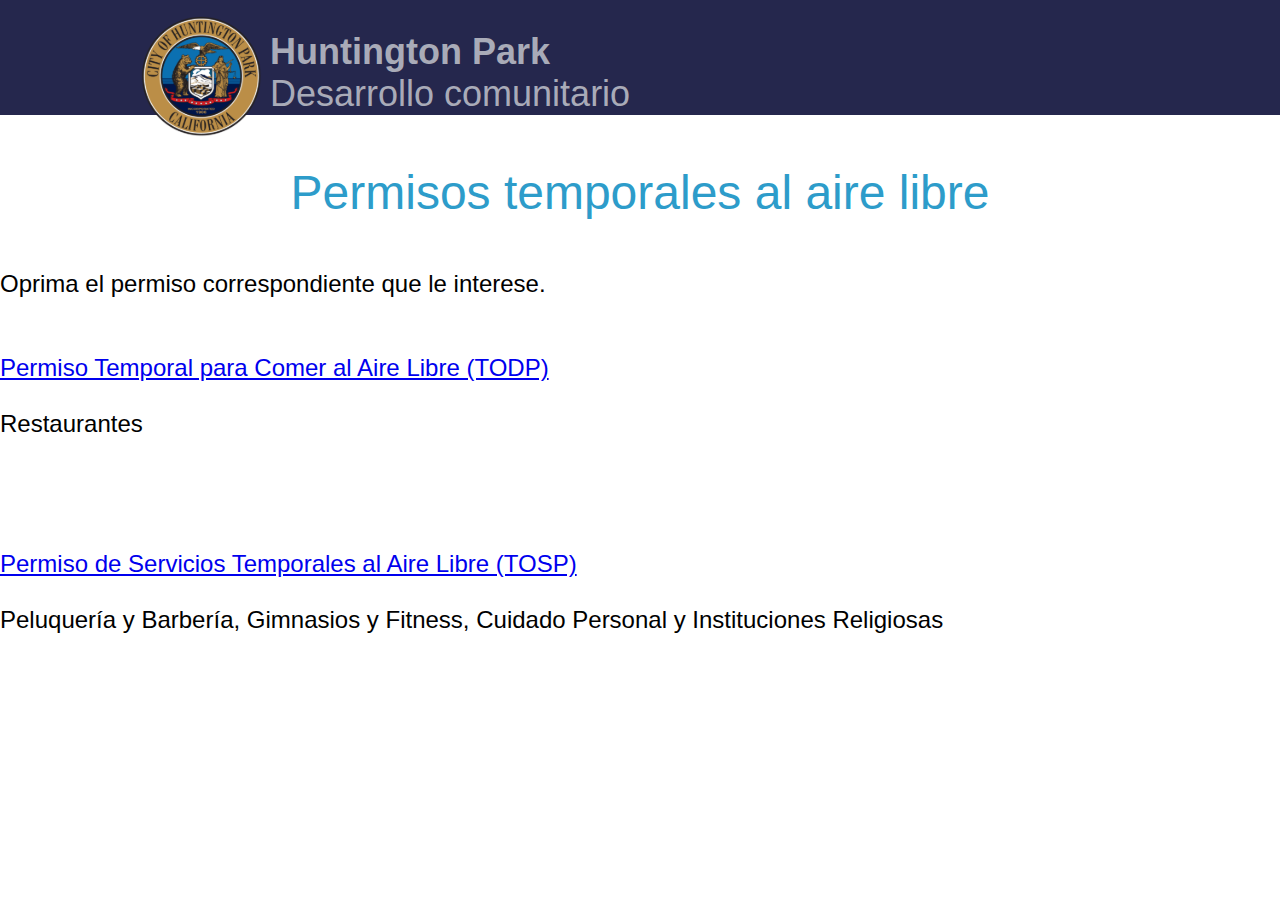
<file: indexSpn.html>
<!DOCTYPE html>
<html lang="en">

<head>
    <meta charset="UTF-8">
    <meta name="viewport" content="width=device-width, initial-scale=1.0">
    <meta http-equiv="X-UA-Compatible" content="ie=edge">
    <link rel="stylesheet" href="Outside_Dining.css">
    <title>Permisos temporales al aire libre

    </title>

    <style>
        html,
        body {
            height: 100%;
            margin: 0px;
        }
    </style>
</head>

<body>
    <nav class="navbar container d-flex justify-content-between">
        <div class="navbar-interior">
            <div>
                <img class="logo" src="HP-Logo-web.svg" alt="outside_dining">
            </div>
            <div class="d-inline logo-text">
                <p class="nav_header_bold">Huntington Park<br>
                    <span class="nav_header_normal">
                        Desarrollo comunitario
                        </a>
                </p>
            </div>
        </div>
    </nav>

    <div class="first-block-index">
        <p class="section-title">
            Permisos temporales al aire libre
        </p>

        <div class="section-body section-body-middle">
            Oprima el permiso correspondiente que le interese.
            <br>
            <br>
            <br>
            <a class="linkTo" href='indexDiningSpn.html'>Permiso Temporal para Comer al Aire Libre (TODP)</a>
            <br>
            <br>
            <p>
                Restaurantes
            </p>
            <br>
            <br>
            <br>
            <br>
            <a class="linkTo" href="indexServicesSpn.html">Permiso de Servicios Temporales al Aire Libre (TOSP)</a>
            <br>
            <br>
            <p>
                Peluquería y Barbería, Gimnasios y Fitness, Cuidado Personal y Instituciones Religiosas
            </p>
        </div>
    </div>


</body>

</html>
</file>
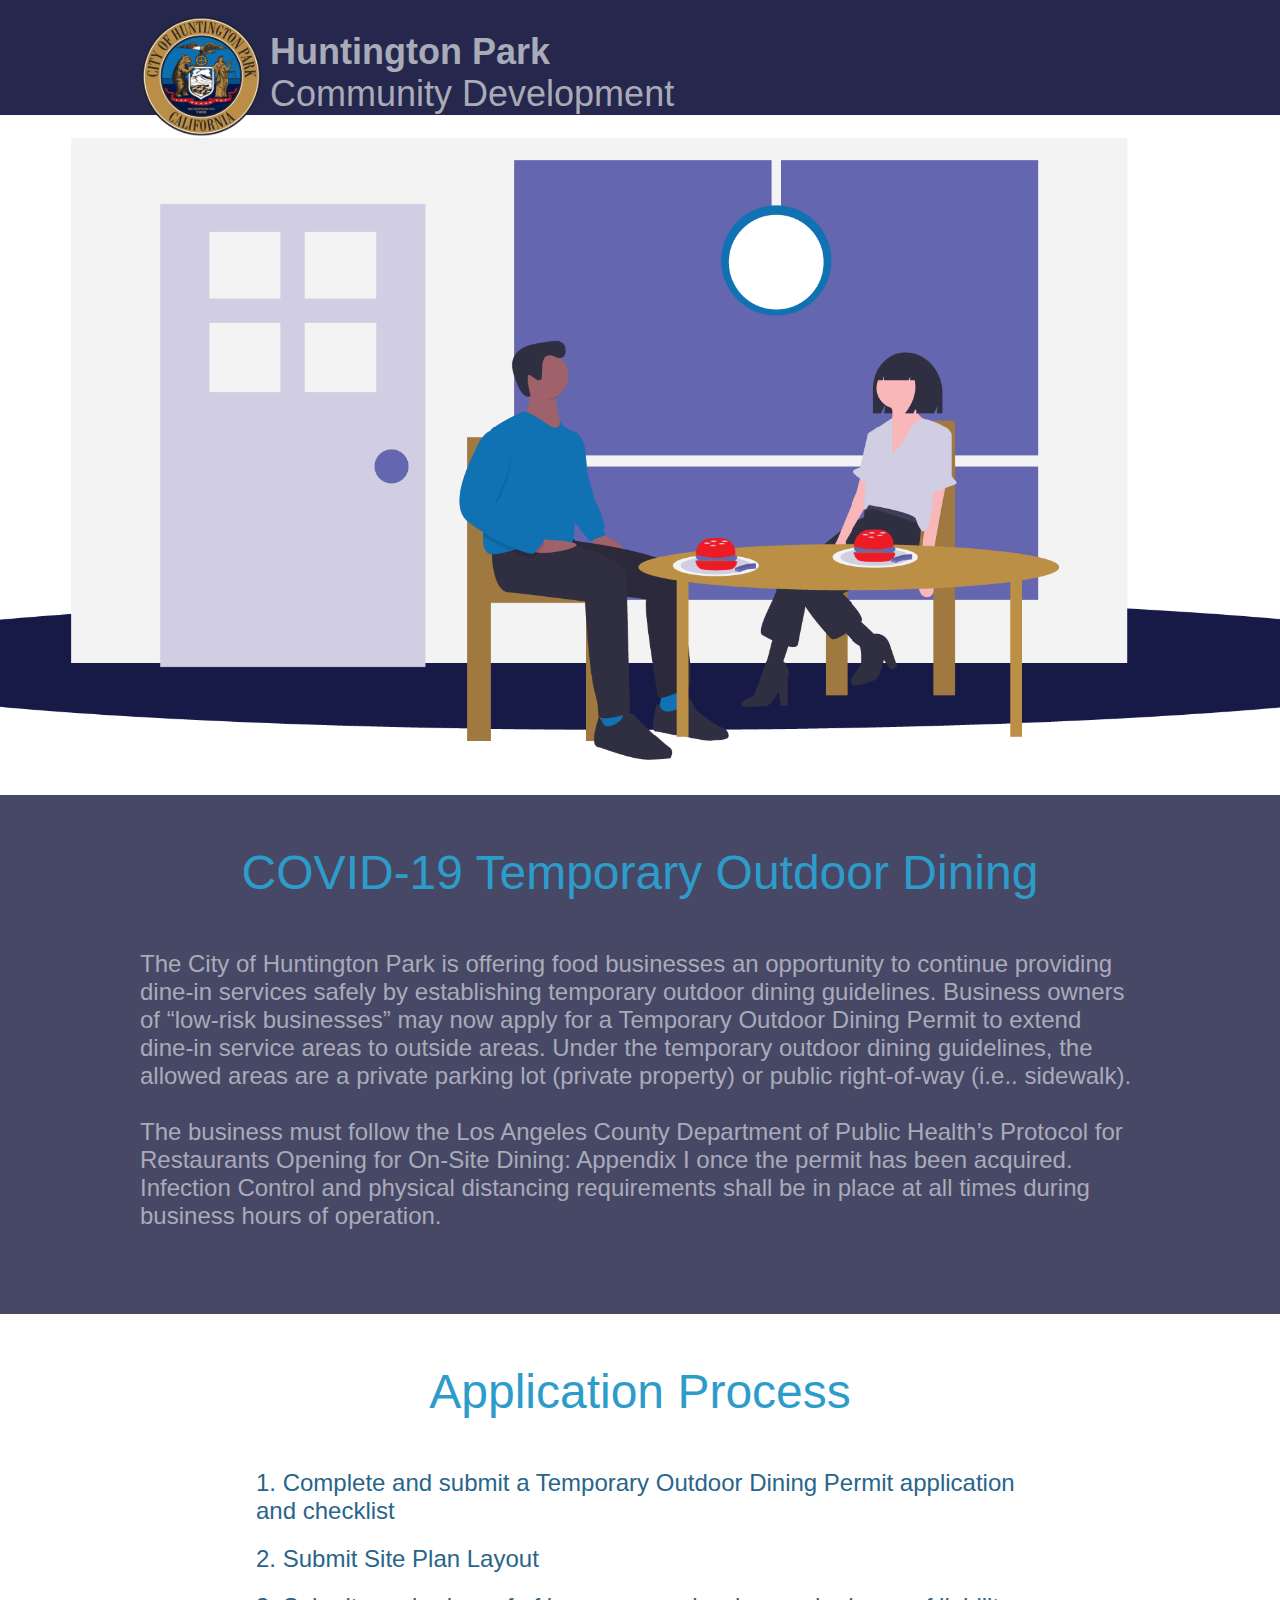
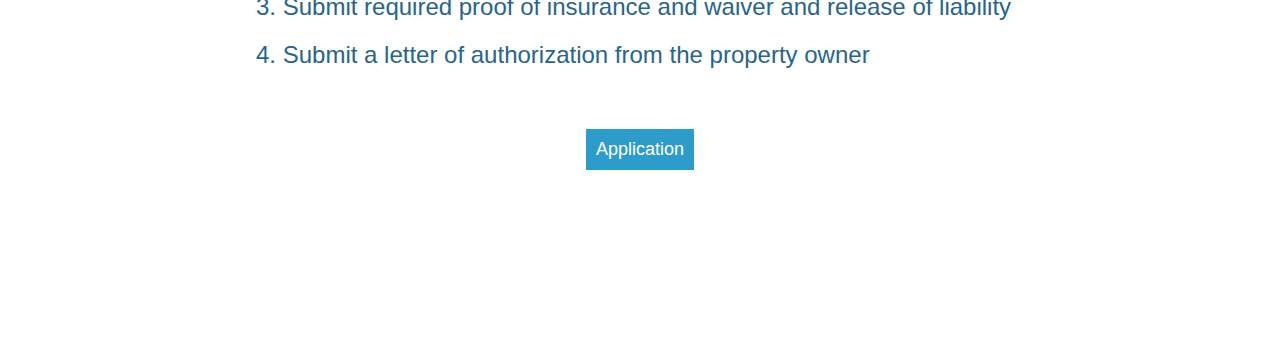
<file: Outside_Dining.html>
<!DOCTYPE html>
<html lang="en">

<head>
    <meta charset="UTF-8">
    <meta name="viewport" content="width=device-width, initial-scale=1.0">
    <meta http-equiv="X-UA-Compatible" content="ie=edge">
    <link rel="stylesheet" href="Outside_Dining.css">
    <title>Temporary Outside Dining Permit

    </title>
</head>

<body>
    <nav class="navbar">
        <div class="navbar-interior">
            <div>
                <img class="logo" src="HP-Logo-web.svg" alt="outside_dining">
            </div>
            <div class="logo-text">
                <p class="nav_header_bold">Huntington Park<br>
                    <span class="nav_header_normal">
                        Community Development
                        </a>
                </p>
            </div>
        </div>
    </nav>
    <div class="cover-photo">
        <img src="cover-web.svg" alt="outdoor-dinning">
    </div>
    <div class="first-block">
        <p class="section-title">
            COVID-19 Temporary Outdoor Dining
        </p>

        <div class="section-body">
            The City of Huntington Park is offering food businesses an opportunity to continue providing
            dine-in services safely by establishing temporary outdoor dining guidelines. Business owners of
            “low-risk businesses” may now apply for a Temporary Outdoor Dining Permit to extend dine-in
            service areas to outside areas. Under the temporary outdoor dining guidelines, the allowed areas
            are a private parking lot (private property) or public right-of-way (i.e.. sidewalk).
            <br>
            <br>
            The business must follow the Los Angeles County Department of Public Health’s Protocol for
            Restaurants Opening for On-Site Dining: Appendix I once the permit has been acquired.
            Infection Control and physical distancing requirements shall be in place at all times during
            business hours of operation.
            <br>
            <br>
            <br>
            <br>
        </div>
    </div>

    <div class="second-block">
        <p class="section-title">
            Application Process
        </p>
        <ul class="second-block-body">
            <li>
                1. Complete and submit a Temporary Outdoor Dining Permit application and checklist
            </li>
            <li>
                2. Submit Site Plan Layout
            </li>
            <li>
                3. Submit required proof of insurance and waiver and release of liability

            </li>
            <li>
                4. Submit a letter of authorization from the property owner
            </li>
        </ul>
    </div>

    <div class="button">
        <button class="btn-style">
            <a class="btn-text" href="http://hpca.gov/DocumentCenter/View/8379/Temporary-Outdoor-Dining-Permit-Application_07-2020">Application
                </a>
            </button>

    </div>


    <div>

    </div>
</body>

</html>
</file>
<file: Outside_Dining.css>
* {
    margin: 0;
    padding: 0;
    font-family: Arial, Helvetica, sans-serif;
}

.navbar {
    background-color: #25274D;
    color: #A9ABB8;   
    font-size: 36px;    
}

.navbar-interior {
    padding-left: 140px;
    padding-top: 15px;
}

.nav_header_bold {
    font-weight: bold;
}

.nav_header_normal {
    font-weight: lighter;
}

.logo {
    float: left;
}

.logo-text {
    padding-top: 16px;
    padding-left: 130px;
}

.picture-block {
    width: 100%;
}

.cover-photo {
    object-fit: contain;            
}

.section-title {
    padding-top: 50px;
    padding-left: auto;
    padding-right: auto;
    font-size: 48px;
    color: #2D9CCA;
    text-align: center;
}

.section-body {
    font-size: 24px;
    margin-top: 50px;
}

.first-block {
    padding-left: 140px;
    padding-right: 140px;
    background-color: #474866;
    color: #A9ABB8;
}

.second-block {
    padding-left: 160px;
    padding-right: 160px;
}

.secondhalf-block {
    padding-left: 140px;
    padding-right: 140px;
    color: #29658A; 
}


.second-block-body {
    font-size: 24px;
    margin-top: 50px;
    margin-bottom: 60px;
    margin-left: 10%;
    margin-right: 10%;
    justify-content: center;
    color: #29658A;
}

.secondhalf-block-body {
    font-size: 24px;
    margin-top: 50px;
    margin-bottom: 60px;
    margin-left: 0%;
    margin-right: 0%;
    justify-content: center;
    color: #29658A;
}

ul {
    list-style-type: none;
}

li {
    margin-bottom: 20px;
}

.button {
    display: flex;
    justify-content: center;
    padding-bottom: 180px;
}

.btn-style {
    padding: 10px;
    background-color: #2D9CCA;
    color: #ffffff;
    border: none;
}

.btn-text {
    font-size: 18px;
    color: #ffffff;
    text-decoration: none;
}

.btn-style:hover {
    background-color: #25274D;
}

@media only screen and (max-width: 768px) {
    /* For mobile phones: */
    [class*="col-"] {
      width: 100%;
    }
    .navbar {
        background-color: #25274D;
        color: #A9ABB8;   
        font-size: 18px;    
        
    }
    
    .navbar-interior {
        padding-top: 15px;
        padding-left: 10%;
        padding-right: 10%;
    }
    
    .nav_header_bold {
        font-weight: bold;
    }
    
    .nav_header_normal {
        font-weight: lighter;
    }
    
    .logo {
        float: left;
    }
    
    .logo-text {
      padding-left: auto;
      padding: auto;
    }
    
    .picture-block {
        width: 100%;
    }
    
    .section-title {
        padding-top: 50px;
        padding-left: auto;
        padding-right: auto;
        font-size: 36px;
        color: #2D9CCA;
        text-align: center;
    }
    
    .section-body {
        font-size: 18px;
        margin-top: 50px;
    }
    
    .first-block {
        padding-left: 10%;
        padding-right: 10%;
        background-color: #474866;
        color: #A9ABB8;
        text-align: center;
    }
    
    .second-block {
        padding-left: 10%;
        padding-right: 10%;
        text-align: center;
    }
    
    .second-block-body {
        font-size: 18px;
        margin-top: 50px;
        margin-bottom: 60px;
        margin-left: 0%;
        margin-right: 0%;
        text-align: left;     
        justify-content: center;
        color: #29658A;
    }
    
    ul {
        list-style-type: none;
    }
    
    .button {
        display: flex;
        justify-content: center;
        padding-bottom: 180px;
    }
    
    .btn-style {
        padding-top: 15px;
        padding-bottom: 15px;
        padding-left: 100px;
        padding-right: 100px;
        background-color: #2D9CCA;
        color: #ffffff;
        font-size: 18px;
        border: none;
    }


}
</file>
